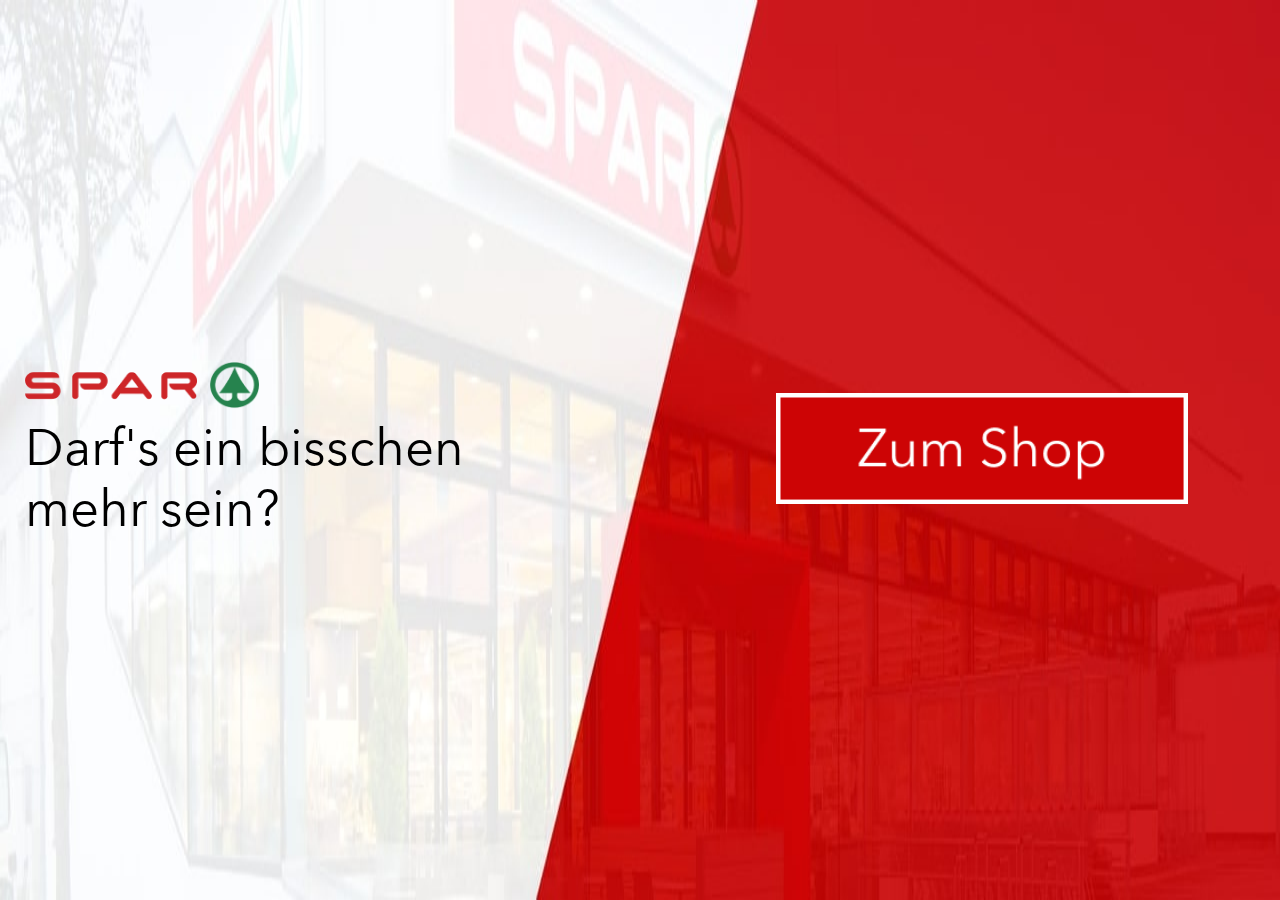
<file: top/index.html>
<!DOCTYPE html>
<html lang="en">
  <head>
    <meta charset="UTF-8" />
    <meta name="viewport" content="width=device-width, initial-scale=1.0" />
    <title>Document</title>
    <link rel="stylesheet" href="style.css" />
  </head>
  <body>
    <div class="top">
      <div class="left">
        <div class="logo">
          <img src="logo.png" alt="" class="logo__media"/>
        </div>
        <div class="text">
          <p>Darf's ein bisschen <br> mehr sein?</p>
        </div>
      </div>
      <div class="right">
        <button class="btn">
          <img src="btn.png" alt="button" class="btn__media" /> 
        </button>
      </div>
    </div>
    <script>
        
      var x_click = document.getElementsByTagName("body")[0];
      x_click.addEventListener("click", clickout_1);
  
  
      var clickTag = "";
      var dspx_debug = readGETParameter("dspx_debug");
  
      function readGETParameter(c) {
        var o = window.location.search.substring(1);
        var n = o.split("&");
        for (var e = 0; e < n.length; e++) {
          var i = n[e].split("=");
          if (i[0] == c) {
            return decodeURIComponent(i[1])
          }
        }
        return c == "encodelevel" ? 2 : 0
      }
  
      function fireASCClicks() {
        var _c = "dspx_clicktagASC",
          _nn = 5;
        var cASC = function(c, nn) {
          var n = window.location.search.substring(1),
            i = n.split("&");
          var aa = [];
          for (var e = 0; e < i.length; e++) {
            var o = i[e].split("=");
            for (var ni = 0; ni < nn; ni++) {
              if (ni == 0) cc = c;
              else cc = c + ni;
              if (o[0] == cc) {
                aa.push(decodeURIComponent(o[1]))
              }
            }
          }
          return aa
        };
        var ctASC = cASC(_c, _nn);
        for (i = 0; i < ctASC.length; i++) {
          if (dspx_debug == 1) console.log("fire Click ASC:" + ctASC[i]);
          (new Image).src = ctASC[i]
        }
      }
  
      function clickout_1() {
        fireASCClicks();
        var e = readGETParameter("clicktag") || clickTag;
        if (dspx_debug == 1) {
          console.log(e);
        }
        window.open(e)
      }
  
      function track_vtr(progress) {
        if (progress == 0) {
          console.log(progress);
        } else if (progress == 25) {
          console.log(progress);
        } else if (progress == 50) {
          console.log(progress);
        } else if (progress == 75) {
          console.log(progress);
        } else if (progress == 100) {
          console.log(progress);
        }
      }
    
      </script>
  </body>
</html>
</file>
<file: top/style.css>
@font-face {
  font-family: "Avenir";
  src: url("Avenir-Next-LT-W02-Demi.woff2") format("woff2"),
    url("Avenir-Next-LT-W02-Demi.woff") format("woff"),
    url("Avenir-Next-LT-W02-Demi.ttf") format("ttf"),
    url("Avenir-Next-LT-W02-Demi.otf") format("otf");
  font-weight: bold;
  font-style: normal;
}
@font-face {
  font-family: "Avenir";
  src: url("Avenir-Next-LT-W02-Regular.woff2") format("woff2"),
  url("Avenir-Next-LT-W02-Regular.woff") format("woff"),
  url("Avenir-Next-LT-W02-Regular.ttf") format("ttf"),
  url("Avenir-Next-LT-W02-Regular.otf") format("otf");
  font-weight: normal;
  font-style: normal;
}
*,
*::before,
*::after {
  padding: 0;
  margin: 0;
  bottom: 0;
  box-sizing: border-box;
}

body {
  font-family: "Avenir", sans-serif;
}
button{
  outline: none;
}
.top {
  background: url(bg.jpg) center;
  background-size: 100% 100%;
  display: flex;
  max-width: 100vw;
  height: 100vh;
  overflow: hidden;
  justify-content: space-between;
  overflow: hidden;
}
.right,.left{
  display: flex;
  flex-direction: column;
  justify-content: center;
  padding-left: 25px;
}
.left{
  font-size: 4vw;
  width: 52%;
}
.right {
  width: 49%;
  position: relative;
  display: flex;
  align-items: center;
  justify-content: center;
  background: 0;
}
.btn{
  width: 69%;
  background: 0;
  border: 0;
}
.btn__media{
  width: 100%;
}
.left {
  background: 0;
  position: relative;
}
.logo{
  width: 90%;
  margin-bottom: -5px;
}
.logo__media{
  width: 100%;
  max-width: 234px;
}
</file>
